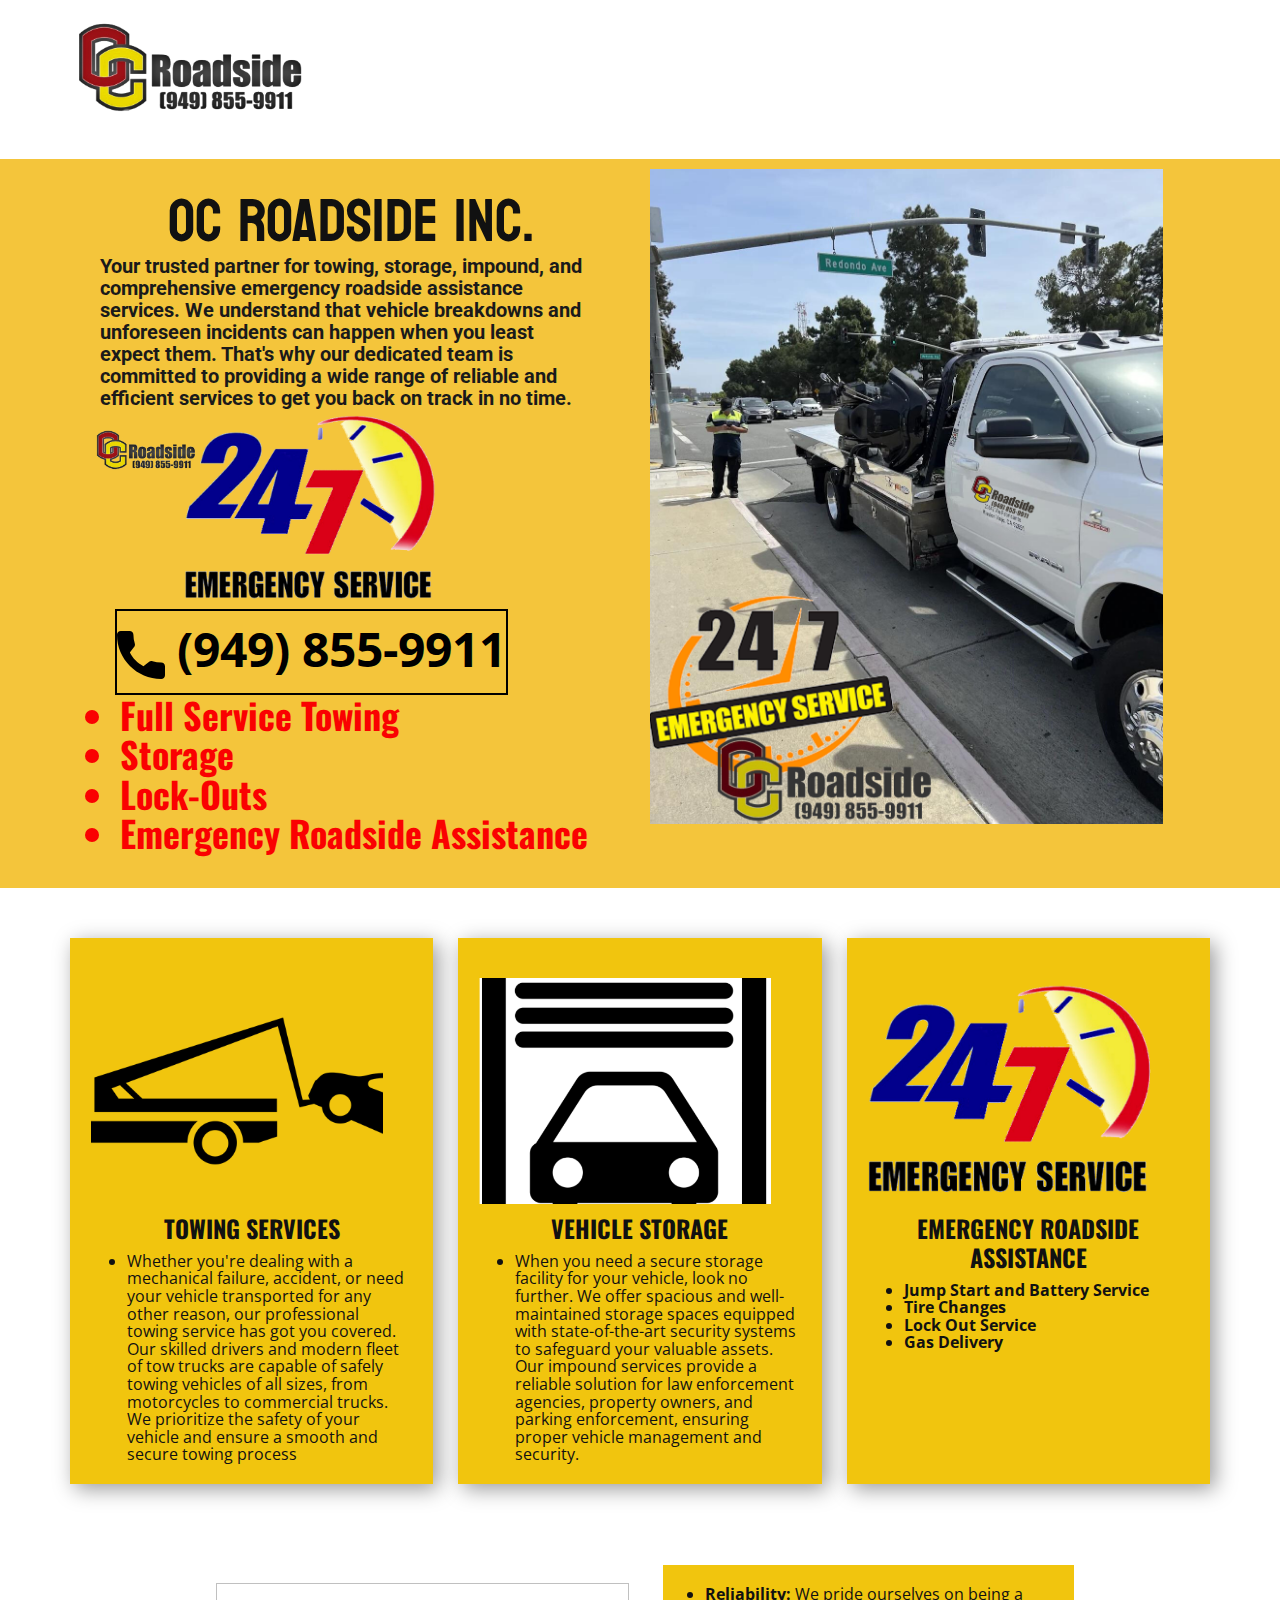
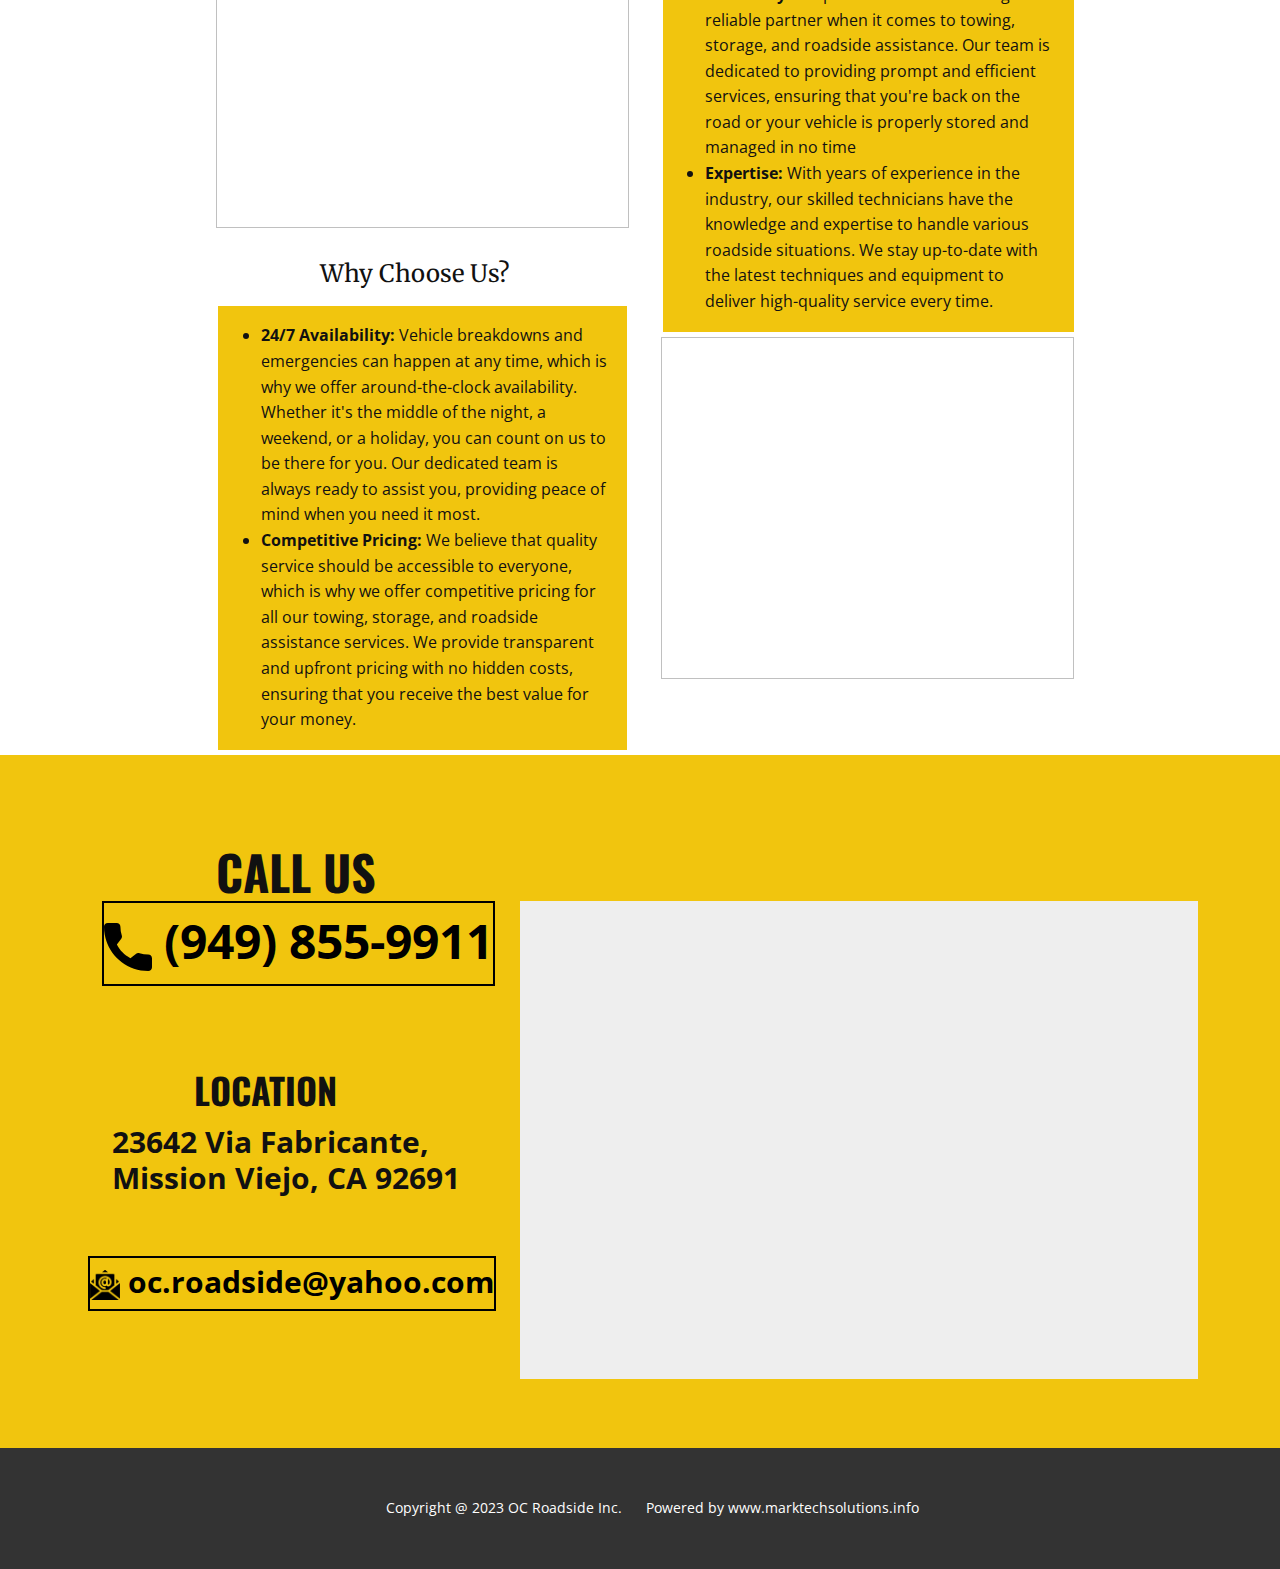
<file: index.html>
<!DOCTYPE html>
<html style="font-size: 16px;" lang="en"><head>
  <!-- Google tag (gtag.js) -->
<script async src="https://www.googletagmanager.com/gtag/js?id=G-ZWDJ9LPGNR"></script>
<script>
  window.dataLayer = window.dataLayer || [];
  function gtag(){dataLayer.push(arguments);}
  gtag('js', new Date());

  gtag('config', 'G-ZWDJ9LPGNR');
</script>
    <meta name="viewport" content="width=device-width, initial-scale=1.0">
    <meta charset="utf-8">
    <meta name="keywords" content="Towing services near Mission Viejo
Storage solutions for vehicles in Mission Viejo
Emergency roadside assistance in Mission Viejo
24-hour towing services in Mission Viejo
Affordable towing services in Mission Viejo
Towing services near Laguna Hills
Storage solutions for vehicles in Laguna Hills
Emergency roadside assistance in Laguna Hills
24-hour towing services in Laguna Hills
Affordable towing services in Laguna Hills">
    <meta name="description" content="Towing, Storage and Emergency Roadside Assistance. your one-stop solution for reliable towing, storage, and emergency roadside assistance services. We understand that vehicle breakdowns and accidents can be stressful, and that's why our dedicated team is here to provide prompt and professional assistance whenever you need it. Whether you are stranded on the side of the road, require safe vehicle storage, or need a reliable towing service, we got you covered.">
    <title>OC ROADSIDE</title>
<!-- Google Tag Manager -->
    <script>(function(w,d,s,l,i){w[l]=w[l]||[];w[l].push({'gtm.start':
    new Date().getTime(),event:'gtm.js'});var f=d.getElementsByTagName(s)[0],
    j=d.createElement(s),dl=l!='dataLayer'?'&l='+l:'';j.async=true;j.src=
    'https://www.googletagmanager.com/gtm.js?id='+i+dl;f.parentNode.insertBefore(j,f);
    })(window,document,'script','dataLayer','G-ZWDJ9LPGNR');</script>
    <!-- End Google Tag Manager -->
    <link rel="stylesheet" href="nicepage.css" media="screen">
<link rel="stylesheet" href="Home.css" media="screen">
    <script class="u-script" type="text/javascript" src="jquery-1.9.1.min.js" defer=""></script>
    <script class="u-script" type="text/javascript" src="nicepage.js" defer=""></script>
    <meta name="generator" content="Nicepage 5.14.0, nicepage.com">
    <meta name="google-site-verification" content="G-ZWDJ9LPGNR" bis_skin_checked="1">
    <meta property="og:title" content="OC Roadside Inc.">
    <meta property="og:description" content="Towing, Storage and Emergency Roadside Assistance. your one-stop solution for reliable towing, storage, and emergency roadside assistance services. We understand that vehicle breakdowns and accidents can be stressful, and that's why our dedicated team is here to provide prompt and professional assistance whenever you need it. Whether you're stranded on the side of the road, require safe vehicle storage, or need a reliable towing service, we've got you covered.">
    <meta property="og:image" content="https://ocroadside.netify.app/images/social.jpg">
    <meta property="og:url" content="https://ocroadside.netify.app">
    <link rel="canonical" href="https://ocroadside.com">
    <link rel="icon" href="images/favicon.png">
    <link id="u-theme-google-font" rel="stylesheet" href="https://fonts.googleapis.com/css?family=Oswald:200,300,400,500,600,700|Open+Sans:300,300i,400,400i,500,500i,600,600i,700,700i,800,800i">
    <link id="u-page-google-font" rel="stylesheet" href="https://fonts.googleapis.com/css?family=Roboto:100,100i,300,300i,400,400i,500,500i,700,700i,900,900i|Oswald:200,300,400,500,600,700|Merriweather:300,300i,400,400i,700,700i,900,900i|Bayon:400">
    
    
    
    
    
    
    <script type="application/ld+json">{
		"@context": "http://schema.org",
		"@type": "Organization",
		"name": "ocroadside",
		"url": "/",
		"logo": "images/LOGO21.png"
}</script>
    <meta name="theme-color" content="#4a5e8b">
    <meta property="og:type" content="website">
  <meta name="robots" content="noindex">
<meta name="google-site-verification" content="G-ZWDJ9LPGNR">
<meta data-intl-tel-input-cdn-path="intlTelInput/"></head>
  <body data-home-page="https://ocroadside.nicepage.io/Home.html?version=e4405bb2-2b59-4110-aa6b-8f92206dc001" data-home-page-title="Home" class="u-body u-xl-mode" data-lang="en"><!-- Google Tag Manager (noscript) -->
    <noscript><iframe src="https://www.googletagmanager.com/ns.html?id=G-ZWDJ9LPGNR" style="display:none;visibility:hidden" width="0" height="0"></iframe></noscript>
<!-- End Google Tag Manager (noscript) --><header class="u-clearfix u-header u-white u-header" id="sec-e826"><div class="u-clearfix u-sheet u-valign-middle-lg u-valign-middle-md u-sheet-1" bis_skin_checked="1">
        <a href="https://nicepage.com" class="u-image u-logo u-image-1" data-image-width="694" data-image-height="527">
          <img src="images/LOGO21.png" class="u-logo-image u-logo-image-1">
        </a>
      </div></header>
    <section class="u-clearfix u-image lazyload u-section-1" id="carousel_187f" data-image-width="1980" data-image-height="1320" data-bg="url(&quot;images/cf53118a-260c-4c88-1a3e-07bdd3ca1ac8.jpg&quot;)">
      <div class="u-clearfix u-sheet u-valign-middle-sm u-sheet-1" bis_skin_checked="1">
        <div class="u-clearfix u-expanded-width-lg u-expanded-width-md u-expanded-width-sm u-layout-wrap u-layout-wrap-1" bis_skin_checked="1">
          <div class="u-layout" style="" bis_skin_checked="1">
            <div class="u-layout-row" style="" bis_skin_checked="1">
              <div class="u-align-left u-container-style u-layout-cell u-left-cell u-size-27-lg u-size-27-md u-size-27-sm u-size-27-xs u-size-28-xl u-layout-cell-1" bis_skin_checked="1">
                <div class="u-container-layout u-container-layout-1" bis_skin_checked="1">
                  <h1 class="u-text u-text-1">&nbsp; &nbsp; OC ROADSIDE INC.&nbsp;</h1>
                  <h2 class="u-custom-font u-font-roboto u-text u-text-grey-90 u-text-2">Your trusted partner for towing, storage, impound, and comprehensive emergency roadside assistance services. We understand that vehicle breakdowns and unforeseen incidents can happen when you least expect them. That's why our dedicated team is committed to providing a wide range of reliable and efficient services to get you back on track in no ​time.</h2>
                  <img class="u-image u-image-contain u-image-default lazyload u-image-1" alt="" data-image-width="694" data-image-height="527" data-src="images/LOGO23.png">
                  <img class="u-image u-image-contain u-image-default lazyload u-image-2" alt="" data-image-width="694" data-image-height="527" data-src="images/LOGO21.png">
                  <a href="https://nicepage.com/joomla-page-builder" class="u-active-none u-border-2 u-border-active-palette-4-dark-1 u-border-black u-border-hover-palette-2-dark-1 u-bottom-left-radius-0 u-bottom-right-radius-0 u-btn u-btn-rectangle u-button-style u-hover-none u-none u-radius-0 u-text-custom-color-2 u-top-left-radius-0 u-top-right-radius-0 u-btn-1"><span class="u-icon"><svg class="u-svg-content" viewBox="0 0 405.333 405.333" x="0px" y="0px" style="width: 1em; height: 1em;"><path d="M373.333,266.88c-25.003,0-49.493-3.904-72.704-11.563c-11.328-3.904-24.192-0.896-31.637,6.699l-46.016,34.752    c-52.8-28.181-86.592-61.952-114.389-114.368l33.813-44.928c8.512-8.512,11.563-20.971,7.915-32.64    C142.592,81.472,138.667,56.96,138.667,32c0-17.643-14.357-32-32-32H32C14.357,0,0,14.357,0,32    c0,205.845,167.488,373.333,373.333,373.333c17.643,0,32-14.357,32-32V298.88C405.333,281.237,390.976,266.88,373.333,266.88z"></path></svg></span>&nbsp;(949) 855-9911
                  </a>
                  <ul class="u-custom-font u-font-oswald u-text u-text-custom-color-1 u-text-3">
                    <li>Full Service Towing</li>
                    <li>Storage</li>
                    <li>Lock-Outs</li>
                    <li>Emergency Roadside Assistance</li>
                  </ul>
                </div>
              </div>
              <div class="u-container-style u-layout-cell u-right-cell u-shape-rectangle u-size-32-xl u-size-33-lg u-size-33-md u-size-33-sm u-size-33-xs u-layout-cell-2" bis_skin_checked="1">
                <div class="u-container-layout u-valign-bottom-sm u-container-layout-2" bis_skin_checked="1">
                  <img class="u-image lazyload u-image-3" data-image-width="1059" data-image-height="1412" data-src="images/Untitleddesign2.png">
                </div>
              </div>
            </div>
          </div>
        </div>
        <h1 class="u-custom-font u-font-roboto u-text u-title u-text-4"></h1>
      </div>
    </section>
    <section class="u-clearfix u-white u-section-2" id="sec-ca9c">
      <div class="u-clearfix u-sheet u-sheet-1">
        <div class="u-expanded-width-lg u-expanded-width-xl u-list u-list-1" bis_skin_checked="1">
          <div class="u-repeater u-repeater-1" bis_skin_checked="1">
            <div class="u-container-style u-list-item u-palette-3-base u-repeater-item u-list-item-1" data-animation-name="" data-animation-duration="0" data-animation-delay="0" data-animation-direction="">
              <div class="u-container-layout u-similar-container u-valign-bottom-xs u-container-layout-1" bis_skin_checked="1">
                <img alt="" class="u-image u-image-round lazyload u-image-1" data-image-width="1280" data-image-height="640" data-src="images/abab5ccbc354f754a2d35a01d8ca82d1c43cefe4c7b3f78f3d45bab17c99232a1644b1b9303055ca03fd6496e7851749ae6085d3442b2118b20c8a_1280.png">
                <h4 class="u-align-center u-text u-text-1"> Towing Services</h4>
                <ul class="u-align-left u-text u-text-2">
                  <li> Whether you're dealing with a mechanical failure, accident, or need your vehicle transported for any other reason, our professional towing service has got you covered. Our skilled drivers and modern fleet of tow trucks are capable of safely towing vehicles of all sizes, from motorcycles to commercial trucks. We prioritize the safety of your vehicle and ensure a smooth and secure towing process</li>
                </ul>
              </div>
            </div>
            <div class="u-container-style u-list-item u-palette-3-base u-repeater-item u-list-item-2" data-animation-name="" data-animation-duration="0" data-animation-delay="0" data-animation-direction="">
              <div class="u-container-layout u-similar-container u-valign-bottom-xs u-container-layout-2" bis_skin_checked="1">
                <img alt="" class="u-image u-image-round lazyload u-image-2" data-image-width="517" data-image-height="497" data-src="images/Untitled.png">
                <h4 class="u-align-center u-text u-text-3"> Vehicle Storage</h4>
                <ul class="u-align-left u-text u-text-4">
                  <li> When you need a secure storage facility for your vehicle, look no further. We offer spacious and well-maintained storage spaces equipped with state-of-the-art security systems to safeguard your valuable assets. Our impound services provide a reliable solution for law enforcement agencies, property owners, and parking enforcement, ensuring proper vehicle management and security.</li>
                </ul>
              </div>
            </div>
            <div class="u-container-style u-list-item u-palette-3-base u-repeater-item u-list-item-3" data-animation-name="" data-animation-duration="0" data-animation-delay="0" data-animation-direction="">
              <div class="u-container-layout u-similar-container u-valign-bottom-xs u-container-layout-3" bis_skin_checked="1">
                <img alt="" class="u-image u-image-round lazyload u-image-3" data-image-width="694" data-image-height="527" data-src="images/LOGO23.png">
                <h4 class="u-align-center u-text u-text-5"> Emergency Roadside Assistance</h4>
                <ul class="u-align-left u-text u-text-6">
                  <li> Jump Start and Battery Service</li>
                  <li>Tire Changes</li>
                  <li>Lock Out Service</li>
                  <li>Gas Delivery</li>
                </ul>
              </div>
            </div>
          </div>
        </div>
      </div>
    </section>
    <section class="u-align-center u-clearfix u-section-3" id="sec-4a86">
      <div class="u-clearfix u-sheet u-sheet-1">
        <div class="u-clearfix u-expanded-width-xs u-gutter-32 u-layout-wrap u-layout-wrap-1" bis_skin_checked="1">
          <div class="u-layout" bis_skin_checked="1">
            <div class="u-layout-row" bis_skin_checked="1">
              <div class="u-size-30 u-size-60-md" bis_skin_checked="1">
                <div class="u-layout-col" bis_skin_checked="1">
                  <div class="u-align-center-xs u-container-style u-layout-cell u-left-cell u-size-60 u-layout-cell-1" bis_skin_checked="1">
                    <div class="u-container-layout u-valign-top-xs u-container-layout-1" bis_skin_checked="1">
                      <img class="u-expanded-width u-image lazyload u-image-1" data-image-width="1059" data-image-height="1412" data-src="images/8C4951F9-6EAA-46FF-B86B-13CC43498D5A.webp">
                      <h2 class="u-custom-font u-font-merriweather u-text u-text-1"> Why Choose Us?</h2>
                      <div class="u-container-style u-group u-palette-3-base u-shape-rectangle u-group-1" bis_skin_checked="1">
                        <div class="u-container-layout u-valign-bottom-xs u-container-layout-2" bis_skin_checked="1">
                          <ul class="u-text u-text-2">
                            <li>
                              <span style="font-weight: 700;"></span>
                              <span style="font-weight: 700;">24/7 Availability:</span> Vehicle breakdowns and emergencies can happen at any time, which is why we offer around-the-clock availability. Whether it's the middle of the night, a weekend, or a holiday, you can count on us to be there for you. Our dedicated team is always ready to assist you, providing peace of mind when you need it most.
                            </li>
                            <li>
                              <span style="font-weight: 700;"></span>
                              <span style="font-weight: 700;">Competitive Pricing:</span> We believe that quality service should be accessible to everyone, which is why we offer competitive pricing for all our towing, storage, and roadside assistance services. We provide transparent and upfront pricing with no hidden costs, ensuring that you receive the best value for your money.
                            </li>
                          </ul>
                        </div>
                      </div>
                    </div>
                  </div>
                </div>
              </div>
              <div class="u-size-30 u-size-60-md" bis_skin_checked="1">
                <div class="u-layout-col" bis_skin_checked="1">
                  <div class="u-container-style u-layout-cell u-right-cell u-size-60 u-layout-cell-2" bis_skin_checked="1">
                    <div class="u-container-layout u-container-layout-3" bis_skin_checked="1">
                      <div class="u-container-style u-expanded-width-sm u-expanded-width-xs u-group u-palette-3-base u-shape-rectangle u-group-2" bis_skin_checked="1">
                        <div class="u-container-layout u-container-layout-4" bis_skin_checked="1">
                          <ul class="u-text u-text-default-lg u-text-default-xl u-text-3">
                            <li>
                              <span style="font-weight: 700;"> Reliability:</span> We pride ourselves on being a reliable partner when it comes to towing, storage, and roadside assistance. Our team is dedicated to providing prompt and efficient services, ensuring that you're back on the road or your vehicle is properly stored and managed in no time
                            </li>
                            <li>
                              <span style="font-weight: 700;">Expertise:</span> With years of experience in the industry, our skilled technicians have the knowledge and expertise to handle various roadside situations. We stay up-to-date with the latest techniques and equipment to deliver high-quality service every time.
                            </li>
                          </ul>
                        </div>
                      </div>
                      <img class="u-expanded-width-xl u-image lazyload u-image-2" data-image-width="1059" data-image-height="1412" data-src="images/Untitleddesign2.png">
                    </div>
                  </div>
                </div>
              </div>
            </div>
          </div>
        </div>
      </div>
    </section>
    <section class="u-clearfix u-palette-3-base u-section-4" id="carousel_1694">
      <div class="u-clearfix u-sheet u-sheet-1">
        <div class="u-clearfix u-expanded-width u-layout-wrap u-layout-wrap-1" bis_skin_checked="1">
          <div class="u-layout" bis_skin_checked="1">
            <div class="u-layout-row" bis_skin_checked="1">
              <div class="u-container-style u-layout-cell u-size-60 u-layout-cell-1" bis_skin_checked="1">
                <div class="u-container-layout u-container-layout-1" bis_skin_checked="1">
                  <h6 class="u-text u-text-1">call us</h6>
                  <div class="u-expanded-width-xs u-grey-light-2 u-map u-map-1" bis_skin_checked="1">
                    <div class="embed-responsive" bis_skin_checked="1">
                      <iframe class="embed-responsive-item lazyload" data-map="[base64]" data-src="//maps.google.com/maps?output=embed&amp;q=%E2%80%8B23642%20Vi%C2%ADa%20Fabricante%2C%C2%A0%0AMission%20Viejo%2C%20CA%2092691&amp;z=10&amp;t=m"></iframe>
                    </div>
                  </div>
                  <a href="https://nicepage.com/joomla-page-builder" class="u-active-none u-border-2 u-border-active-palette-4-dark-1 u-border-black u-border-hover-palette-2-dark-1 u-bottom-left-radius-0 u-bottom-right-radius-0 u-btn u-btn-rectangle u-button-style u-hover-none u-none u-radius-0 u-text-custom-color-2 u-top-left-radius-0 u-top-right-radius-0 u-btn-1"><span class="u-icon"><svg class="u-svg-content" viewBox="0 0 405.333 405.333" x="0px" y="0px" style="width: 1em; height: 1em;"><path d="M373.333,266.88c-25.003,0-49.493-3.904-72.704-11.563c-11.328-3.904-24.192-0.896-31.637,6.699l-46.016,34.752    c-52.8-28.181-86.592-61.952-114.389-114.368l33.813-44.928c8.512-8.512,11.563-20.971,7.915-32.64    C142.592,81.472,138.667,56.96,138.667,32c0-17.643-14.357-32-32-32H32C14.357,0,0,14.357,0,32    c0,205.845,167.488,373.333,373.333,373.333c17.643,0,32-14.357,32-32V298.88C405.333,281.237,390.976,266.88,373.333,266.88z"></path></svg></span>&nbsp;(949) 855-9911
                  </a>
                  <h6 class="u-text u-text-2">location</h6>
                  <p class="u-text u-text-3"> 23642 Vi­a Fabricante,&nbsp;<br>Mission Viejo, CA 92691
                  </p>
                  <a href="https://nicepage.com/joomla-page-builder" class="u-active-none u-border-2 u-border-active-palette-4-dark-1 u-border-black u-border-hover-palette-2-dark-1 u-bottom-left-radius-0 u-bottom-right-radius-0 u-btn u-btn-rectangle u-button-style u-hover-none u-none u-radius-0 u-text-custom-color-2 u-top-left-radius-0 u-top-right-radius-0 u-btn-2"><span class="u-file-icon u-icon"><img src="images/2669570.png" alt=""></span> oc.roadside@yahoo.com
                  </a>
                </div>
              </div>
            </div>
          </div>
        </div>
      </div>
    </section>
    
    
    
    <footer class="u-align-center u-clearfix u-footer u-grey-80 u-footer" id="sec-53d4"><div class="u-clearfix u-sheet u-valign-middle-lg u-valign-middle-md u-valign-middle-sm u-valign-middle-xl u-sheet-1" bis_skin_checked="1">
        <p class="u-small-text u-text u-text-variant u-text-1">Copyright @ 2023 OC Roadside Inc.&nbsp; &nbsp; &nbsp; Powered by www.marktechsolutions.info</p>
      </div></footer>
  
</body></html>
</file>
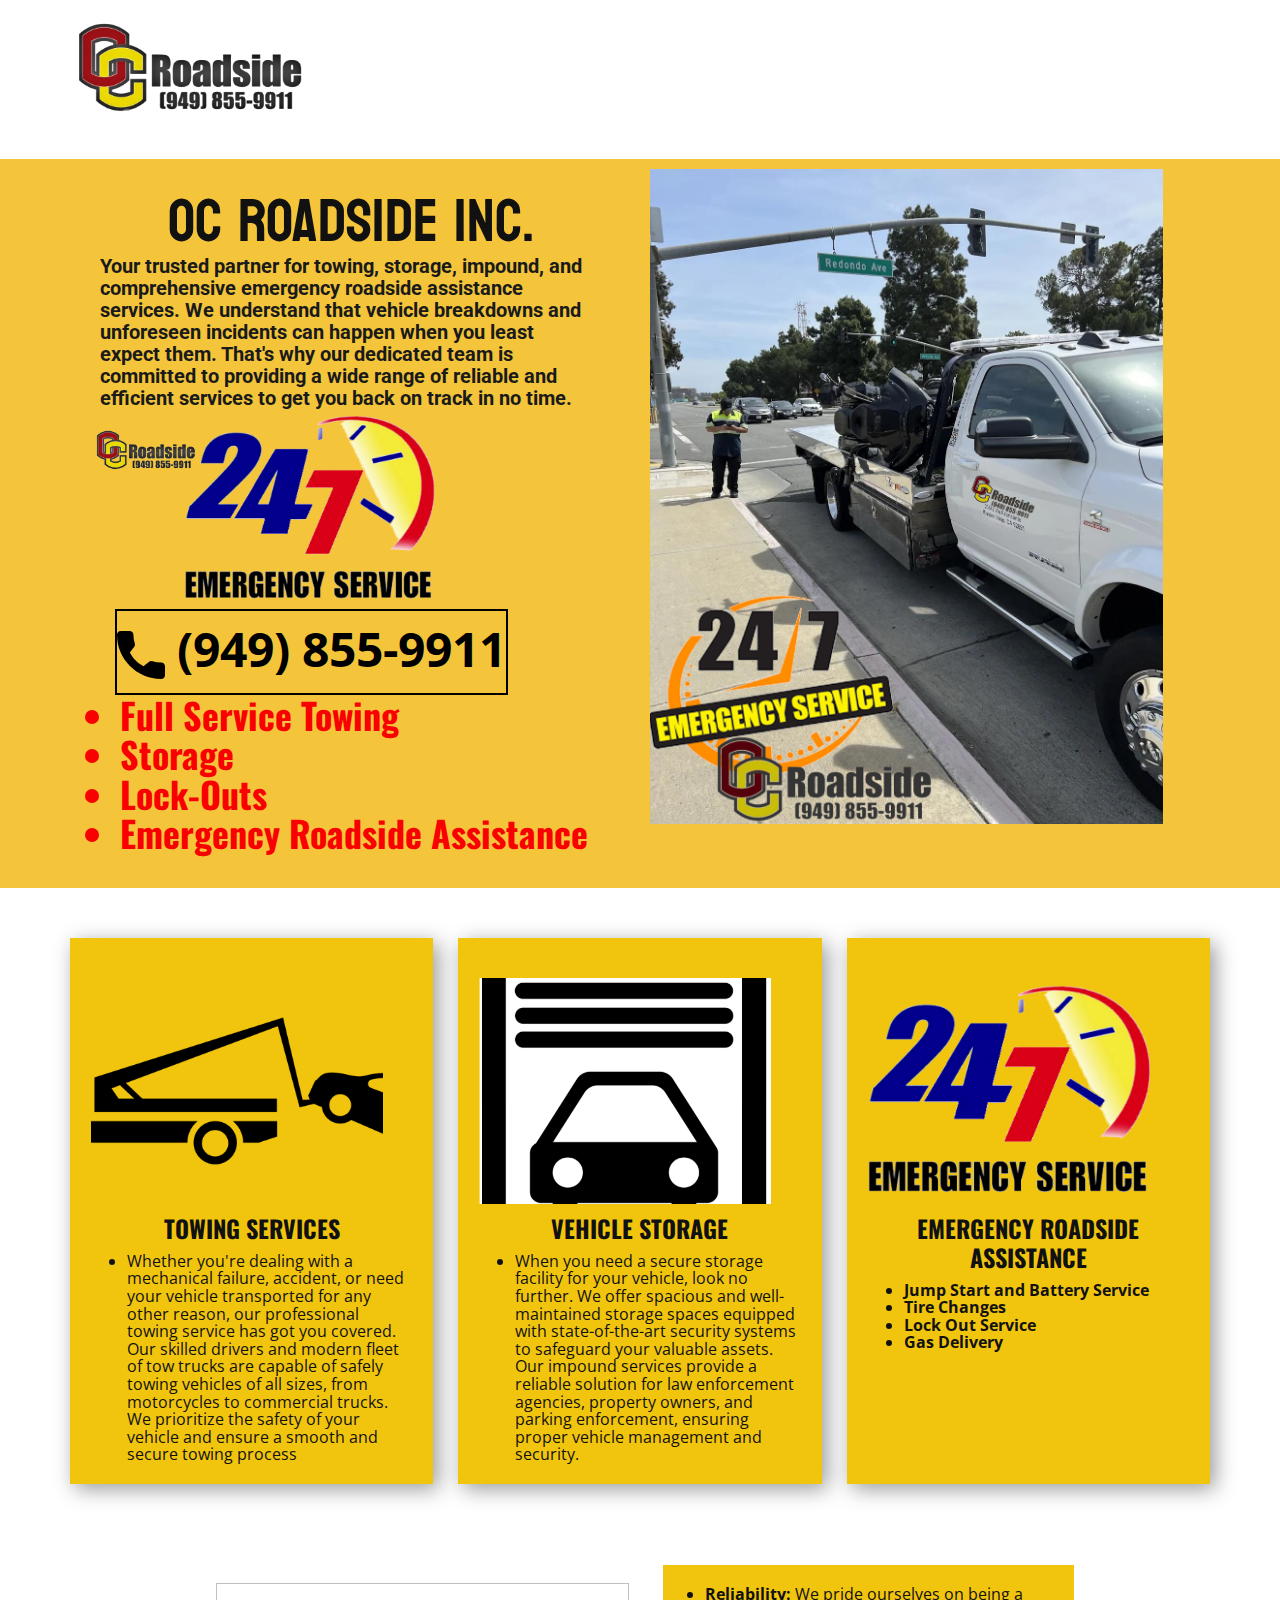
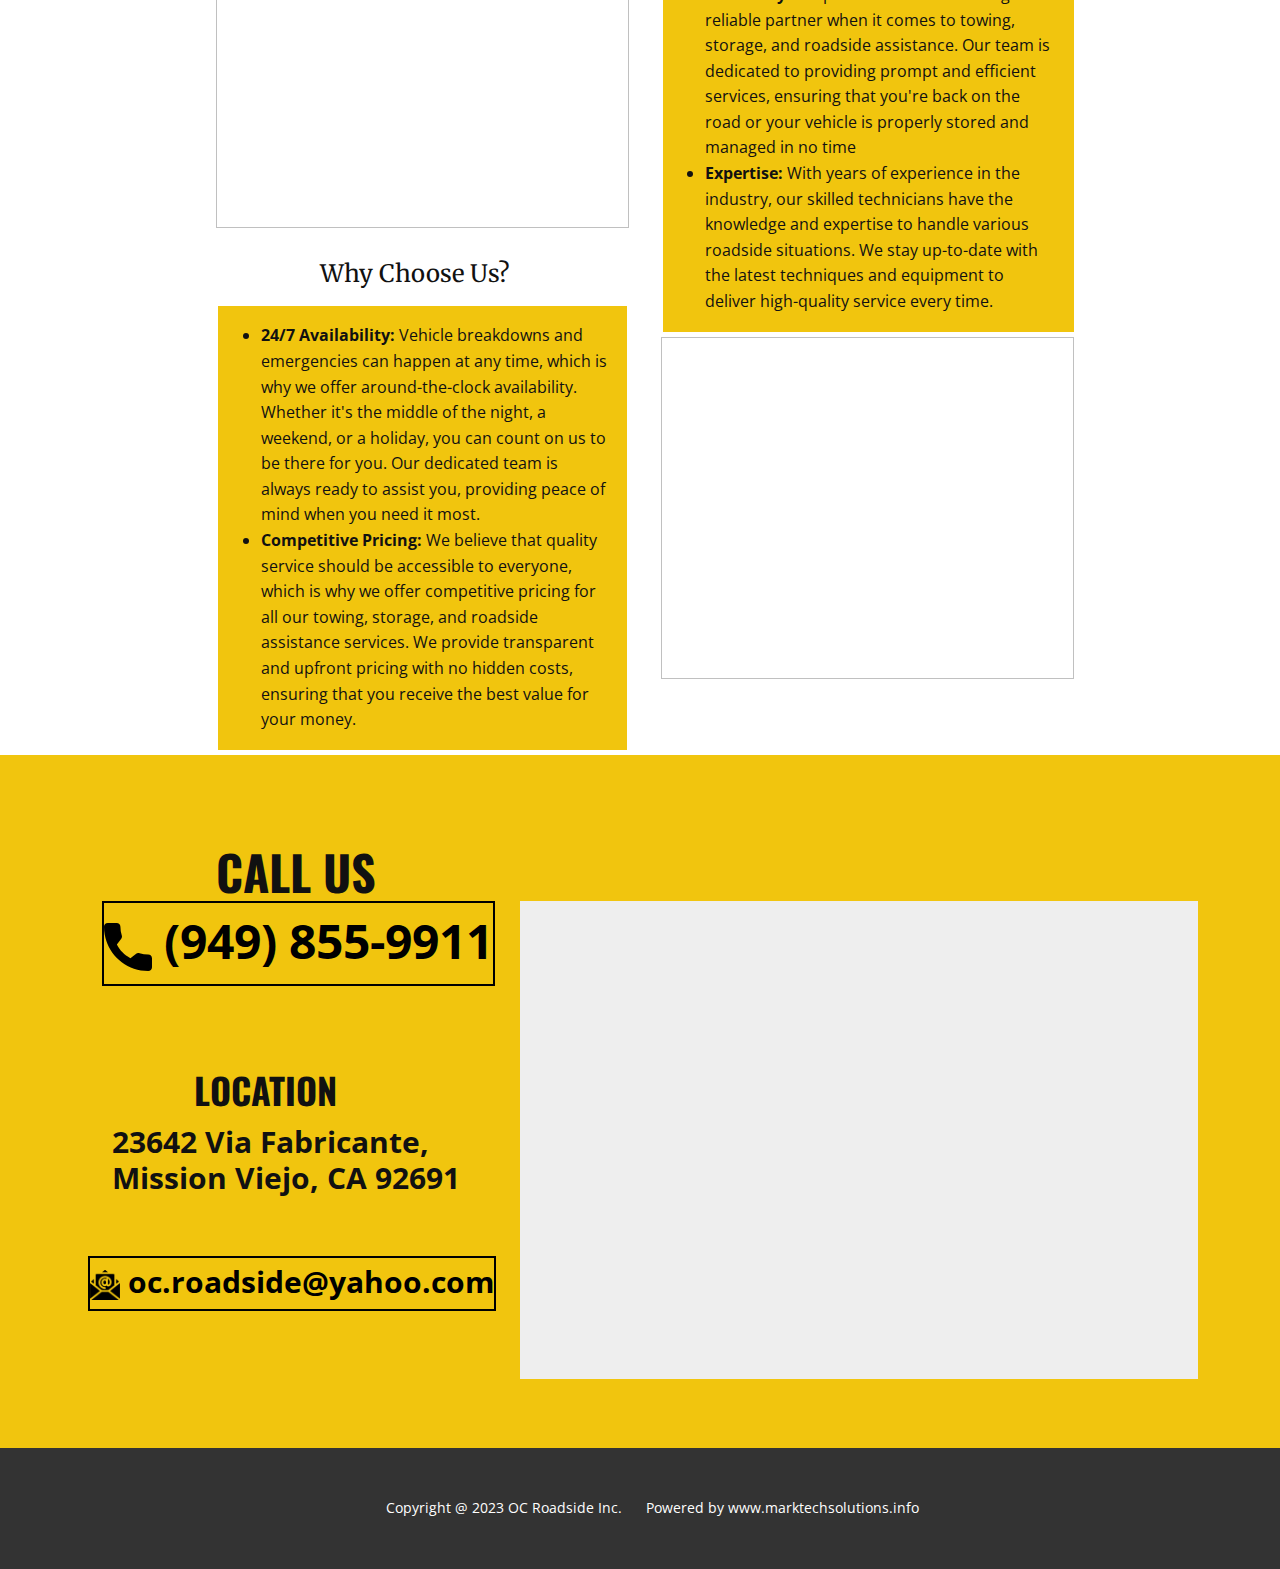
<file: Home.html>
<!DOCTYPE html>
<html style="font-size: 16px;" lang="en"><head>
  <!-- Google tag (gtag.js) -->
<script async src="https://www.googletagmanager.com/gtag/js?id=G-ZWDJ9LPGNR"></script>
<script>
  window.dataLayer = window.dataLayer || [];
  function gtag(){dataLayer.push(arguments);}
  gtag('js', new Date());

  gtag('config', 'G-ZWDJ9LPGNR');
</script>
    <meta name="viewport" content="width=device-width, initial-scale=1.0">
    <meta charset="utf-8">
    <meta name="keywords" content="Towing services near Mission Viejo
Storage solutions for vehicles in Mission Viejo
Emergency roadside assistance in Mission Viejo
24-hour towing services in Mission Viejo
Affordable towing services in Mission Viejo
Towing services near Laguna Hills
Storage solutions for vehicles in Laguna Hills
Emergency roadside assistance in Laguna Hills
24-hour towing services in Laguna Hills
Affordable towing services in Laguna Hills">
    <meta name="description" content="Towing, Storage and Emergency Roadside Assistance. your one-stop solution for reliable towing, storage, and emergency roadside assistance services. We understand that vehicle breakdowns and accidents can be stressful, and that's why our dedicated team is here to provide prompt and professional assistance whenever you need it. Whether you are stranded on the side of the road, require safe vehicle storage, or need a reliable towing service, we got you covered.">
    <title>OC ROADSIDE</title>
<!-- Google Tag Manager -->
    <script>(function(w,d,s,l,i){w[l]=w[l]||[];w[l].push({'gtm.start':
    new Date().getTime(),event:'gtm.js'});var f=d.getElementsByTagName(s)[0],
    j=d.createElement(s),dl=l!='dataLayer'?'&l='+l:'';j.async=true;j.src=
    'https://www.googletagmanager.com/gtm.js?id='+i+dl;f.parentNode.insertBefore(j,f);
    })(window,document,'script','dataLayer','G-ZWDJ9LPGNR');</script>
    <!-- End Google Tag Manager -->
    <link rel="stylesheet" href="nicepage.css" media="screen">
<link rel="stylesheet" href="Home.css" media="screen">
    <script class="u-script" type="text/javascript" src="jquery-1.9.1.min.js" defer=""></script>
    <script class="u-script" type="text/javascript" src="nicepage.js" defer=""></script>
    <meta name="generator" content="Nicepage 5.14.0, nicepage.com">
    <meta name="google-site-verification" content="G-ZWDJ9LPGNR" bis_skin_checked="1">
    <meta property="og:title" content="OC Roadside Inc.">
    <meta property="og:description" content="Towing, Storage and Emergency Roadside Assistance. your one-stop solution for reliable towing, storage, and emergency roadside assistance services. We understand that vehicle breakdowns and accidents can be stressful, and that's why our dedicated team is here to provide prompt and professional assistance whenever you need it. Whether you're stranded on the side of the road, require safe vehicle storage, or need a reliable towing service, we've got you covered.">
    <meta property="og:image" content="https://ocroadside.netify.app/images/social.jpg">
    <meta property="og:url" content="https://ocroadside.netify.app">
    <link rel="canonical" href="https://ocroadside.com">
    <link rel="icon" href="images/favicon.png">
    <link id="u-theme-google-font" rel="stylesheet" href="https://fonts.googleapis.com/css?family=Oswald:200,300,400,500,600,700|Open+Sans:300,300i,400,400i,500,500i,600,600i,700,700i,800,800i">
    <link id="u-page-google-font" rel="stylesheet" href="https://fonts.googleapis.com/css?family=Roboto:100,100i,300,300i,400,400i,500,500i,700,700i,900,900i|Oswald:200,300,400,500,600,700|Merriweather:300,300i,400,400i,700,700i,900,900i|Bayon:400">
    
    
    
    
    
    
    <script type="application/ld+json">{
		"@context": "http://schema.org",
		"@type": "Organization",
		"name": "ocroadside",
		"url": "/",
		"logo": "images/LOGO21.png"
}</script>
    <meta name="theme-color" content="#4a5e8b">
    <meta property="og:type" content="website">
  <meta name="robots" content="noindex">
<meta name="google-site-verification" content="G-ZWDJ9LPGNR">
<meta data-intl-tel-input-cdn-path="intlTelInput/"></head>
  <body class="u-body u-xl-mode" data-lang="en"><!-- Google Tag Manager (noscript) -->
    <noscript><iframe src="https://www.googletagmanager.com/ns.html?id=G-ZWDJ9LPGNR" style="display:none;visibility:hidden" width="0" height="0"></iframe></noscript>
<!-- End Google Tag Manager (noscript) --><header class="u-clearfix u-header u-white u-header" id="sec-e826"><div class="u-clearfix u-sheet u-valign-middle-lg u-valign-middle-md u-sheet-1" bis_skin_checked="1">
        <a href="https://nicepage.com" class="u-image u-logo u-image-1" data-image-width="694" data-image-height="527">
          <img src="images/LOGO21.png" class="u-logo-image u-logo-image-1">
        </a>
      </div></header>
    <section class="u-clearfix u-image lazyload u-section-1" id="carousel_187f" data-image-width="1980" data-image-height="1320" data-bg="url(&quot;images/cf53118a-260c-4c88-1a3e-07bdd3ca1ac8.jpg&quot;)">
      <div class="u-clearfix u-sheet u-valign-middle-sm u-sheet-1" bis_skin_checked="1">
        <div class="u-clearfix u-expanded-width-lg u-expanded-width-md u-expanded-width-sm u-layout-wrap u-layout-wrap-1" bis_skin_checked="1">
          <div class="u-layout" style="" bis_skin_checked="1">
            <div class="u-layout-row" style="" bis_skin_checked="1">
              <div class="u-align-left u-container-style u-layout-cell u-left-cell u-size-27-lg u-size-27-md u-size-27-sm u-size-27-xs u-size-28-xl u-layout-cell-1" bis_skin_checked="1">
                <div class="u-container-layout u-container-layout-1" bis_skin_checked="1">
                  <h1 class="u-text u-text-1">&nbsp; &nbsp; OC ROADSIDE INC.&nbsp;</h1>
                  <h2 class="u-custom-font u-font-roboto u-text u-text-grey-90 u-text-2">Your trusted partner for towing, storage, impound, and comprehensive emergency roadside assistance services. We understand that vehicle breakdowns and unforeseen incidents can happen when you least expect them. That's why our dedicated team is committed to providing a wide range of reliable and efficient services to get you back on track in no ​time.</h2>
                  <img class="u-image u-image-contain u-image-default lazyload u-image-1" alt="" data-image-width="694" data-image-height="527" data-src="images/LOGO23.png">
                  <img class="u-image u-image-contain u-image-default lazyload u-image-2" alt="" data-image-width="694" data-image-height="527" data-src="images/LOGO21.png">
                  <a href="https://nicepage.com/joomla-page-builder" class="u-active-none u-border-2 u-border-active-palette-4-dark-1 u-border-black u-border-hover-palette-2-dark-1 u-bottom-left-radius-0 u-bottom-right-radius-0 u-btn u-btn-rectangle u-button-style u-hover-none u-none u-radius-0 u-text-custom-color-2 u-top-left-radius-0 u-top-right-radius-0 u-btn-1"><span class="u-icon"><svg class="u-svg-content" viewBox="0 0 405.333 405.333" x="0px" y="0px" style="width: 1em; height: 1em;"><path d="M373.333,266.88c-25.003,0-49.493-3.904-72.704-11.563c-11.328-3.904-24.192-0.896-31.637,6.699l-46.016,34.752    c-52.8-28.181-86.592-61.952-114.389-114.368l33.813-44.928c8.512-8.512,11.563-20.971,7.915-32.64    C142.592,81.472,138.667,56.96,138.667,32c0-17.643-14.357-32-32-32H32C14.357,0,0,14.357,0,32    c0,205.845,167.488,373.333,373.333,373.333c17.643,0,32-14.357,32-32V298.88C405.333,281.237,390.976,266.88,373.333,266.88z"></path></svg></span>&nbsp;(949) 855-9911
                  </a>
                  <ul class="u-custom-font u-font-oswald u-text u-text-custom-color-1 u-text-3">
                    <li>Full Service Towing</li>
                    <li>Storage</li>
                    <li>Lock-Outs</li>
                    <li>Emergency Roadside Assistance</li>
                  </ul>
                </div>
              </div>
              <div class="u-container-style u-layout-cell u-right-cell u-shape-rectangle u-size-32-xl u-size-33-lg u-size-33-md u-size-33-sm u-size-33-xs u-layout-cell-2" bis_skin_checked="1">
                <div class="u-container-layout u-valign-bottom-sm u-container-layout-2" bis_skin_checked="1">
                  <img class="u-image lazyload u-image-3" data-image-width="1059" data-image-height="1412" data-src="images/Untitleddesign2.png">
                </div>
              </div>
            </div>
          </div>
        </div>
        <h1 class="u-custom-font u-font-roboto u-text u-title u-text-4"></h1>
      </div>
    </section>
    <section class="u-clearfix u-white u-section-2" id="sec-ca9c">
      <div class="u-clearfix u-sheet u-sheet-1">
        <div class="u-expanded-width-lg u-expanded-width-xl u-list u-list-1" bis_skin_checked="1">
          <div class="u-repeater u-repeater-1" bis_skin_checked="1">
            <div class="u-container-style u-list-item u-palette-3-base u-repeater-item u-list-item-1" data-animation-name="" data-animation-duration="0" data-animation-delay="0" data-animation-direction="">
              <div class="u-container-layout u-similar-container u-valign-bottom-xs u-container-layout-1" bis_skin_checked="1">
                <img alt="" class="u-image u-image-round lazyload u-image-1" data-image-width="1280" data-image-height="640" data-src="images/abab5ccbc354f754a2d35a01d8ca82d1c43cefe4c7b3f78f3d45bab17c99232a1644b1b9303055ca03fd6496e7851749ae6085d3442b2118b20c8a_1280.png">
                <h4 class="u-align-center u-text u-text-1"> Towing Services</h4>
                <ul class="u-align-left u-text u-text-2">
                  <li> Whether you're dealing with a mechanical failure, accident, or need your vehicle transported for any other reason, our professional towing service has got you covered. Our skilled drivers and modern fleet of tow trucks are capable of safely towing vehicles of all sizes, from motorcycles to commercial trucks. We prioritize the safety of your vehicle and ensure a smooth and secure towing process</li>
                </ul>
              </div>
            </div>
            <div class="u-container-style u-list-item u-palette-3-base u-repeater-item u-list-item-2" data-animation-name="" data-animation-duration="0" data-animation-delay="0" data-animation-direction="">
              <div class="u-container-layout u-similar-container u-valign-bottom-xs u-container-layout-2" bis_skin_checked="1">
                <img alt="" class="u-image u-image-round lazyload u-image-2" data-image-width="517" data-image-height="497" data-src="images/Untitled.png">
                <h4 class="u-align-center u-text u-text-3"> Vehicle Storage</h4>
                <ul class="u-align-left u-text u-text-4">
                  <li> When you need a secure storage facility for your vehicle, look no further. We offer spacious and well-maintained storage spaces equipped with state-of-the-art security systems to safeguard your valuable assets. Our impound services provide a reliable solution for law enforcement agencies, property owners, and parking enforcement, ensuring proper vehicle management and security.</li>
                </ul>
              </div>
            </div>
            <div class="u-container-style u-list-item u-palette-3-base u-repeater-item u-list-item-3" data-animation-name="" data-animation-duration="0" data-animation-delay="0" data-animation-direction="">
              <div class="u-container-layout u-similar-container u-valign-bottom-xs u-container-layout-3" bis_skin_checked="1">
                <img alt="" class="u-image u-image-round lazyload u-image-3" data-image-width="694" data-image-height="527" data-src="images/LOGO23.png">
                <h4 class="u-align-center u-text u-text-5"> Emergency Roadside Assistance</h4>
                <ul class="u-align-left u-text u-text-6">
                  <li> Jump Start and Battery Service</li>
                  <li>Tire Changes</li>
                  <li>Lock Out Service</li>
                  <li>Gas Delivery</li>
                </ul>
              </div>
            </div>
          </div>
        </div>
      </div>
    </section>
    <section class="u-align-center u-clearfix u-section-3" id="sec-4a86">
      <div class="u-clearfix u-sheet u-sheet-1">
        <div class="u-clearfix u-expanded-width-xs u-gutter-32 u-layout-wrap u-layout-wrap-1" bis_skin_checked="1">
          <div class="u-layout" bis_skin_checked="1">
            <div class="u-layout-row" bis_skin_checked="1">
              <div class="u-size-30 u-size-60-md" bis_skin_checked="1">
                <div class="u-layout-col" bis_skin_checked="1">
                  <div class="u-align-center-xs u-container-style u-layout-cell u-left-cell u-size-60 u-layout-cell-1" bis_skin_checked="1">
                    <div class="u-container-layout u-valign-top-xs u-container-layout-1" bis_skin_checked="1">
                      <img class="u-expanded-width u-image lazyload u-image-1" data-image-width="1059" data-image-height="1412" data-src="images/8C4951F9-6EAA-46FF-B86B-13CC43498D5A.webp">
                      <h2 class="u-custom-font u-font-merriweather u-text u-text-1"> Why Choose Us?</h2>
                      <div class="u-container-style u-group u-palette-3-base u-shape-rectangle u-group-1" bis_skin_checked="1">
                        <div class="u-container-layout u-valign-bottom-xs u-container-layout-2" bis_skin_checked="1">
                          <ul class="u-text u-text-2">
                            <li>
                              <span style="font-weight: 700;"></span>
                              <span style="font-weight: 700;">24/7 Availability:</span> Vehicle breakdowns and emergencies can happen at any time, which is why we offer around-the-clock availability. Whether it's the middle of the night, a weekend, or a holiday, you can count on us to be there for you. Our dedicated team is always ready to assist you, providing peace of mind when you need it most.
                            </li>
                            <li>
                              <span style="font-weight: 700;"></span>
                              <span style="font-weight: 700;">Competitive Pricing:</span> We believe that quality service should be accessible to everyone, which is why we offer competitive pricing for all our towing, storage, and roadside assistance services. We provide transparent and upfront pricing with no hidden costs, ensuring that you receive the best value for your money.
                            </li>
                          </ul>
                        </div>
                      </div>
                    </div>
                  </div>
                </div>
              </div>
              <div class="u-size-30 u-size-60-md" bis_skin_checked="1">
                <div class="u-layout-col" bis_skin_checked="1">
                  <div class="u-container-style u-layout-cell u-right-cell u-size-60 u-layout-cell-2" bis_skin_checked="1">
                    <div class="u-container-layout u-container-layout-3" bis_skin_checked="1">
                      <div class="u-container-style u-expanded-width-sm u-expanded-width-xs u-group u-palette-3-base u-shape-rectangle u-group-2" bis_skin_checked="1">
                        <div class="u-container-layout u-container-layout-4" bis_skin_checked="1">
                          <ul class="u-text u-text-default-lg u-text-default-xl u-text-3">
                            <li>
                              <span style="font-weight: 700;"> Reliability:</span> We pride ourselves on being a reliable partner when it comes to towing, storage, and roadside assistance. Our team is dedicated to providing prompt and efficient services, ensuring that you're back on the road or your vehicle is properly stored and managed in no time
                            </li>
                            <li>
                              <span style="font-weight: 700;">Expertise:</span> With years of experience in the industry, our skilled technicians have the knowledge and expertise to handle various roadside situations. We stay up-to-date with the latest techniques and equipment to deliver high-quality service every time.
                            </li>
                          </ul>
                        </div>
                      </div>
                      <img class="u-expanded-width-xl u-image lazyload u-image-2" data-image-width="1059" data-image-height="1412" data-src="images/Untitleddesign2.png">
                    </div>
                  </div>
                </div>
              </div>
            </div>
          </div>
        </div>
      </div>
    </section>
    <section class="u-clearfix u-palette-3-base u-section-4" id="carousel_1694">
      <div class="u-clearfix u-sheet u-sheet-1">
        <div class="u-clearfix u-expanded-width u-layout-wrap u-layout-wrap-1" bis_skin_checked="1">
          <div class="u-layout" bis_skin_checked="1">
            <div class="u-layout-row" bis_skin_checked="1">
              <div class="u-container-style u-layout-cell u-size-60 u-layout-cell-1" bis_skin_checked="1">
                <div class="u-container-layout u-container-layout-1" bis_skin_checked="1">
                  <h6 class="u-text u-text-1">call us</h6>
                  <div class="u-expanded-width-xs u-grey-light-2 u-map u-map-1" bis_skin_checked="1">
                    <div class="embed-responsive" bis_skin_checked="1">
                      <iframe class="embed-responsive-item lazyload" data-map="[base64]" data-src="//maps.google.com/maps?output=embed&amp;q=%E2%80%8B23642%20Vi%C2%ADa%20Fabricante%2C%C2%A0%0AMission%20Viejo%2C%20CA%2092691&amp;z=10&amp;t=m"></iframe>
                    </div>
                  </div>
                  <a href="https://nicepage.com/joomla-page-builder" class="u-active-none u-border-2 u-border-active-palette-4-dark-1 u-border-black u-border-hover-palette-2-dark-1 u-bottom-left-radius-0 u-bottom-right-radius-0 u-btn u-btn-rectangle u-button-style u-hover-none u-none u-radius-0 u-text-custom-color-2 u-top-left-radius-0 u-top-right-radius-0 u-btn-1"><span class="u-icon"><svg class="u-svg-content" viewBox="0 0 405.333 405.333" x="0px" y="0px" style="width: 1em; height: 1em;"><path d="M373.333,266.88c-25.003,0-49.493-3.904-72.704-11.563c-11.328-3.904-24.192-0.896-31.637,6.699l-46.016,34.752    c-52.8-28.181-86.592-61.952-114.389-114.368l33.813-44.928c8.512-8.512,11.563-20.971,7.915-32.64    C142.592,81.472,138.667,56.96,138.667,32c0-17.643-14.357-32-32-32H32C14.357,0,0,14.357,0,32    c0,205.845,167.488,373.333,373.333,373.333c17.643,0,32-14.357,32-32V298.88C405.333,281.237,390.976,266.88,373.333,266.88z"></path></svg></span>&nbsp;(949) 855-9911
                  </a>
                  <h6 class="u-text u-text-2">location</h6>
                  <p class="u-text u-text-3"> 23642 Vi­a Fabricante,&nbsp;<br>Mission Viejo, CA 92691
                  </p>
                  <a href="https://nicepage.com/joomla-page-builder" class="u-active-none u-border-2 u-border-active-palette-4-dark-1 u-border-black u-border-hover-palette-2-dark-1 u-bottom-left-radius-0 u-bottom-right-radius-0 u-btn u-btn-rectangle u-button-style u-hover-none u-none u-radius-0 u-text-custom-color-2 u-top-left-radius-0 u-top-right-radius-0 u-btn-2"><span class="u-file-icon u-icon"><img src="images/2669570.png" alt=""></span> oc.roadside@yahoo.com
                  </a>
                </div>
              </div>
            </div>
          </div>
        </div>
      </div>
    </section>
    
    
    
    <footer class="u-align-center u-clearfix u-footer u-grey-80 u-footer" id="sec-53d4"><div class="u-clearfix u-sheet u-valign-middle-lg u-valign-middle-md u-valign-middle-sm u-valign-middle-xl u-sheet-1" bis_skin_checked="1">
        <p class="u-small-text u-text u-text-variant u-text-1">Copyright @ 2023 OC Roadside Inc.&nbsp; &nbsp; &nbsp; Powered by www.marktechsolutions.info</p>
      </div></footer>
  
</body></html>
</file>
